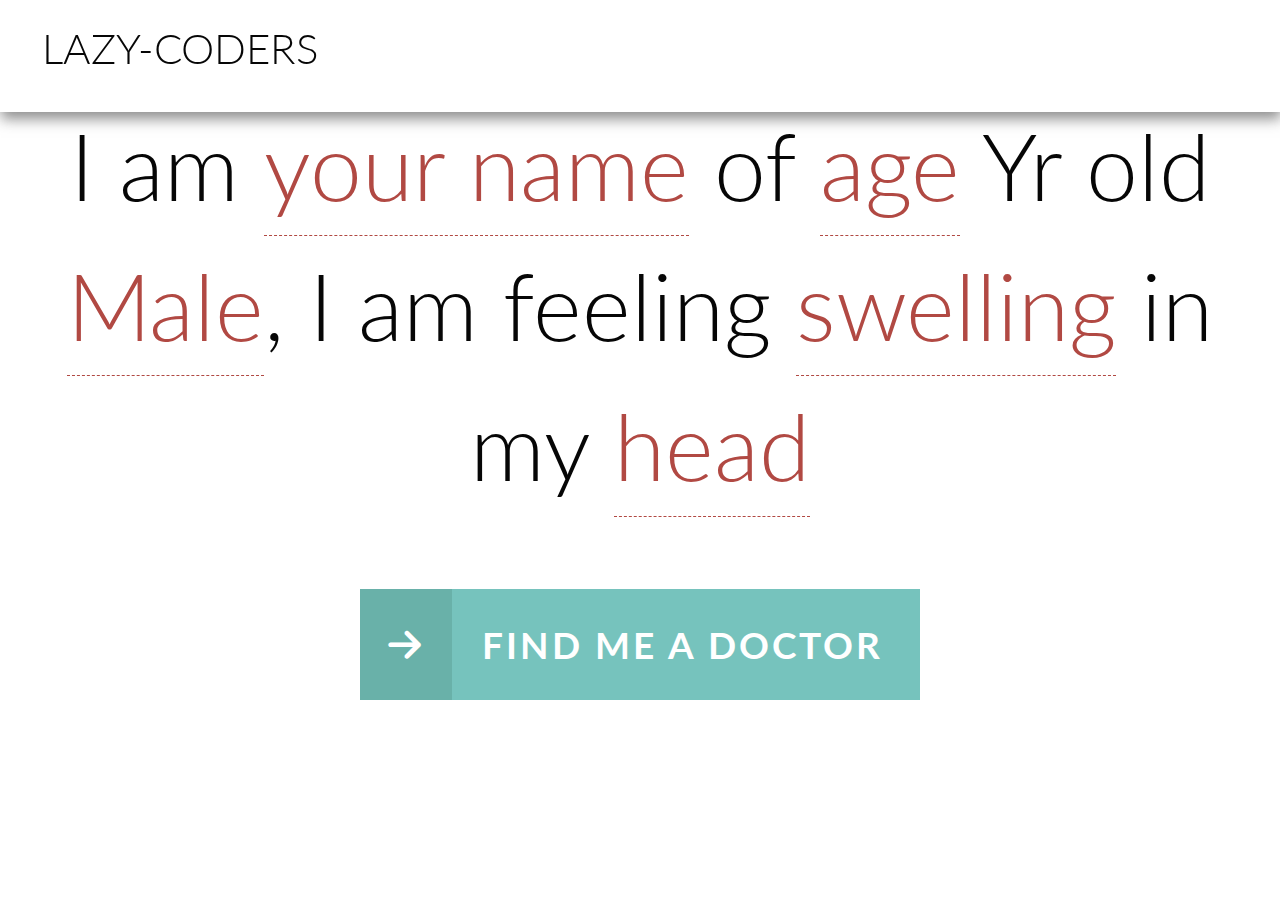
<file: index.html>
<!DOCTYPE html>
<html lang="en" class="no-js">
	<head>
		<meta charset="UTF-8" />
		<meta http-equiv="X-UA-Compatible" content="IE=edge,chrome=1">
		<meta name="viewport" content="width=device-width, initial-scale=1.0">
		<title></title>
		<link rel="shortcut icon" href="../favicon.ico">
		<link rel="stylesheet" type="text/css" href="/static/css/default.css" />
		<link rel="stylesheet" type="text/css" href="/static/css/component.css" />
		<script src="static/js/modernizr.custom.js"></script>
	</head>
	<body class="nl-blurred">
		<div class="container demo-1">
			<!-- Top Navigation -->
		<nav><h1>LAZY-CODERS<span></span></h1></nav>
			<header>

			</header>

			<div class="main clearfix">

				<form id="nl-form" class="nl-form"  method="post">I am
				<input type="text" value="" placeholder="your name" data-subline="For example: <em>Ram</em> or <em>Shayam</em>"/> of
				<select name="age">
						<option value="1" selected>age</option>
						<option value="2">0-6</option>
						<option value="3">6-12</option>
						<option value="4">12-25</option>
						<option value="2">25-more</option>
					</select> Yr  old
					<select name="sex">
						<option value="1" selected>Male</option>
						<option value="2">Female</option>
					</select>,


					I am feeling
					<select name="sympt">
						<option value="swollen" selected>swelling </option>
						<option value="bleeding">bleeding</option>
						<option value="pain">pain</option>
						<option value="weakness">weakness</option>
					</select>
					in my
					<select name="part">
						<option value="head" selected>head </option>
						<option value="hand">hand</option>
						<option value="legs">legs</option>
						<option value="stomach">stomach</option>
					</select>
					<div class="nl-submit-wrap">

						<button class="nl-submit">Find me a Doctor</button>
					</div>
					<div class="nl-overlay"></div>
				</form>


			</div>
		</div><!-- /container -->
		<script src="/static/js/nlform.js"></script>
		<script>
			var nlform = new NLForm( document.getElementById( 'nl-form' ) );
		</script>
	</body>
</html>
</file>
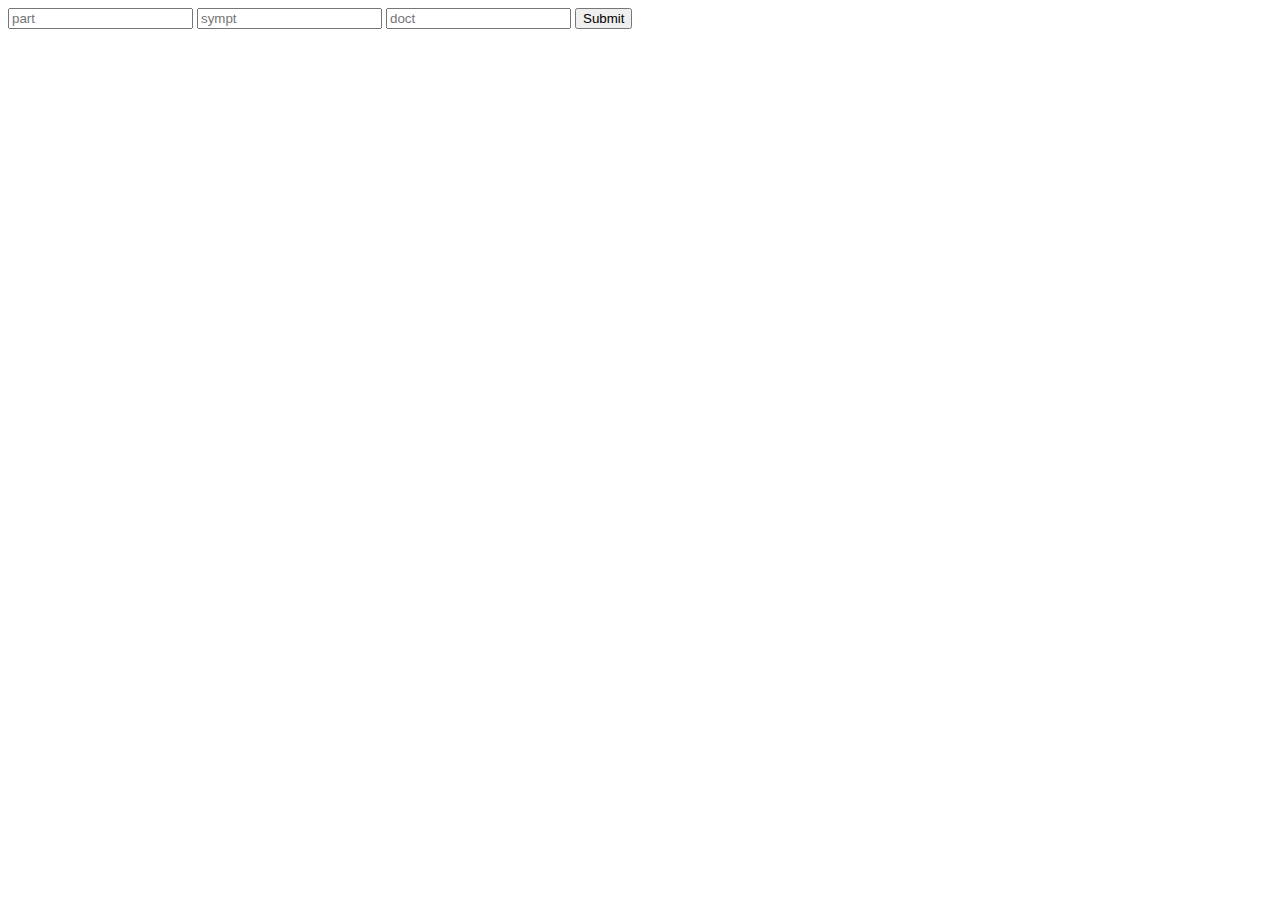
<file: form.html>
<html>
            <body>
              <form action="/profile" method="post">
               <input type="text" placeholder="part" name="part"/>
                <input type="text" placeholder="sympt" name="sympt"/>
                <input type="text" placeholder="doct" name="doct"/>
                <button type="submit">Submit</button>
              </form>
            </body>
</html>
</file>
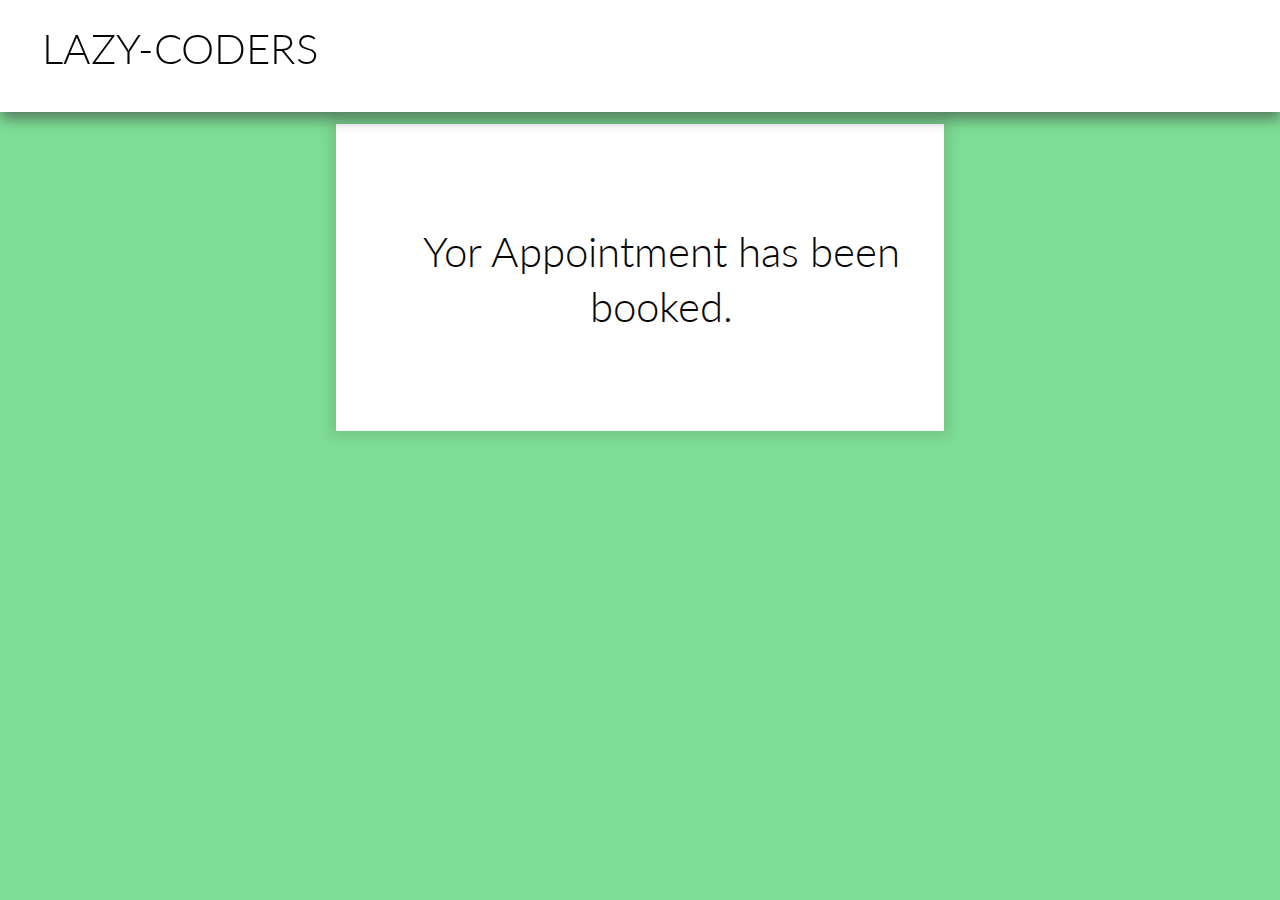
<file: Thankyou.html>
<!DOCTYPE html>
<html lang="en" class="no-js">
	<head>
		<meta charset="UTF-8" />
		<meta http-equiv="X-UA-Compatible" content="IE=edge,chrome=1">
		<meta name="viewport" content="width=device-width, initial-scale=1.0">
		<title></title>

		<link rel="shortcut icon" href="../favicon.ico">
		<link rel="stylesheet" type="text/css" href="/static/css/default.css" />
		<link rel="stylesheet" type="text/css" href="/static/css/component.css" />
		<script src="/static/js/modernizr.custom.js"></script>

		</head>
	<body class="nl-blurred docpage">
		<div class="container demo-1">
			<!-- Top Navigation -->
		<nav><h1>LAZY-CODERS<span></span></h1></nav>
			<header>
					sdfs
			</header>
			<div class=" endpage main clearfix ">



			<section class="docresult"><h1>Yor Appointment has been booked.</h1></section>





			</div>
		</div><!-- /container -->

	</body>

</html>
</file>
<file: static/css/default.css>
/* General Demo Style */
@import url(http://fonts.googleapis.com/css?family=Lato:300,400,700);

@font-face {
	font-family: 'codropsicons';
	src:url('../fonts/codropsicons/codropsicons.eot');
	src:url('../fonts/codropsicons/codropsicons.eot?#iefix') format('embedded-opentype'),
		url('../fonts/codropsicons/codropsicons.woff') format('woff'),
		url('../fonts/codropsicons/codropsicons.ttf') format('truetype'),
		url('../fonts/codropsicons/codropsicons.svg#codropsicons') format('svg');
	font-weight: normal;
	font-style: normal;
}

*, *:after, *:before { -webkit-box-sizing: border-box; -moz-box-sizing: border-box; box-sizing: border-box; }
body, html { font-size: 100%; padding: 0; margin: 0;}

/* Clearfix hack by Nicolas Gallagher: http://nicolasgallagher.com/micro-clearfix-hack/ */
.clearfix:before, .clearfix:after { content: " "; display: table; }
.clearfix:after { clear: both; }

body {
	font-family: 'Lato', Calibri, Arial, sans-serif;
	color: #060606;
	background: #FFFFFF;
	font-weight: 300;
	overflow-x: hidden;
}

a {
	color: #888;
	text-decoration: none;
}

a:hover,
a:active {
	color: #333;
}

/* Header Style */
.main,
.container > header {
	margin: 0 auto;
	height: 100%;
	padding: 2em;
}

.container > header {
	text-align: center;
	background: rgba(0,0,0,0.01);
}

.container > header h1 {
	font-size: 2.625em;
	line-height: 1.3;
	margin: 0;
	font-weight: 300;
}
nav h1 {
	text-align:left;
	font-size: 2.625em;
	line-height: 1.3;
	margin: 0;
	font-weight: 300;
	padding: .5em 0 0 1em;
}
section h1{
		text-align:center;
	font-size: 2.625em;
	line-height: 1.3;
	margin: 0;
	font-weight: 300;
	
		padding: 2.4em 0 0 1em;
}
.container > header span {
	display: block;
	font-size: 60%;
	color: #b14943;
	padding: 0 0 0.6em 0.1em;
}

/* Main Content */
.main {
	max-width: 100%;
	height: 25em;
}

/* To Navigation Style */
.codrops-top {
	background: #fff;
	background: rgba(255, 255, 255, 0.4);
	text-transform: uppercase;
	width: 100%;
	font-size: 0.69em;
	line-height: 2.2;
}

.codrops-top a {
	padding: 0 1em;
	letter-spacing: 0.1em;
	color: #E96D65;
	font-weight: 700;
	display: inline-block;
}

.codrops-top a:hover {
	background: rgba(255,255,255,0.5);
	color: #bd4a43;
}

.codrops-top span.right {
	float: right;
}

.codrops-top span.right a {
	float: left;
	display: block;
}

.codrops-icon:before {
	font-family: 'codropsicons';
	margin: 0 4px;
	speak: none;
	font-style: normal;
	font-weight: normal;
	font-variant: normal;
	text-transform: none;
	line-height: 1;
	-webkit-font-smoothing: antialiased;
}

.codrops-icon-drop:before {
	content: "\e001";
}

.codrops-icon-prev:before {
	content: "\e004";
}

.codrops-icon-archive:before {
	content: "\e002";
}

.codrops-icon-next:before {
	content: "\e000";
}

.codrops-icon-about:before {
	content: "\e003";
}

@media screen and (max-width: 25em) {

	.codrops-icon span {
		display: none;
	}

}


//cards animation

body{
    position: relative;
}
</file>
<file: static/css/component.css>
@font-face {
	font-family: 'nlicons';
	src:url('../fonts/nlicons/nlicons.eot');
	src:url('../fonts/nlicons/nlicons.eot?#iefix') format('embedded-opentype'),
		url('../fonts/nlicons/nlicons.woff') format('woff'),
		url('../fonts/nlicons/nlicons.ttf') format('truetype'),
		url('../fonts/nlicons/nlicons.svg#nlicons') format('svg');
	font-weight: normal;
	font-style: normal;
}

/* general style for the form */
.nl-form {
	width: 100%;
	font-size: 5.8em;
	line-height: 1.5;
	text-align: center;
}

.nl-form ul {
	list-style: none;
	margin: 0;
	padding: 0;
}

/* normalize the input elements, make them look like everything else */
.nl-form input,
.nl-form select,
.nl-form button {
	border: none;
	background: transparent;
	font-family: inherit;
	font-size: inherit;
	color: inherit;
	font-weight: inherit;
	line-height: inherit;
	display: inline-block;
	padding: 0;
	margin: 0;
	-webkit-appearance: none;
	-moz-appearance: none;
}

.nl-form input:focus {
	outline: none;
}

/* custom field (drop-down, text element) styling  */
.nl-field {
	display: inline-block;
	position: relative;
}

.nl-field.nl-field-open {
	z-index: 10000;
}

/* the toggle is the visible part in the form */
.nl-field-toggle,
.nl-form input,
.nl-form select  {
	line-height: inherit;
	display: inline-block;
	color: #b14943;
	cursor: pointer;
	border-bottom: 1px dashed #b14943;
}

/* drop-down list / text element */
.nl-field ul {
	position: absolute;
	visibility: hidden;
	background: #76C3BD;
	left: -0.5em;
	top: 50%;
	font-size: 80%;
	opacity: 0;
	-webkit-transform: translateY(-40%) scale(0.9);
	-moz-transform: translateY(-40%) scale(0.9);
	transform: translateY(-40%) scale(0.9);
	-webkit-transition: visibility 0s 0.3s, opacity 0.3s, -webkit-transform 0.3s;
	-moz-transition: visibility 0s 0.3s, opacity 0.3s, -moz-transform 0.3s;
	transition: visibility 0s 0.3s, opacity 0.3s, transform 0.3s;
}

.nl-field.nl-field-open ul {
	visibility: visible;
	opacity: 1;
	-webkit-transform: translateY(-50%) scale(1);
	-moz-transform: translateY(-50%) scale(1);
	transform: translateY(-50%) scale(1);
	-webkit-transition: visibility 0s 0s, opacity 0.3s, -webkit-transform 0.3s;
	-moz-transition: visibility 0s 0s, opacity 0.3s, -moz-transform 0.3s;
	transition: visibility 0s 0s, opacity 0.3s, transform 0.3s;
}

.nl-field ul li {
	color: #fff;
	position: relative;
}

.nl-dd ul li {
	padding: 0 1.5em 0 0.5em;
	cursor: pointer;
	white-space: nowrap;
}
.docresult{
 height:60%;
 width:50%;
 background: white;
 margin: .7% 0;
 -webkit-transition: height 2s; /* For Safari 3.1 to 6.0 */
  transition:  height 2s;
 position: relative;
 left: 25%;
-webkit-box-shadow: 0px 0px 13px 5px rgba(50, 50, 50, 0.16);
-moz-box-shadow:    0px 0px 13px 5px rgba(50, 50, 50, 0.16);

 /* box-shadow:         0px 0px 13px 5px rgba(50, 50, 50, 0.16); */

}
.docresult:hover{

 -webkit-box-shadow: 1px 5px 28px 0px rgba(50, 50, 50, 0.75);
-moz-box-shadow:    1px 5px 28px 0px rgba(50, 50, 50, 0.75);


 /* box-shadow:         1px 5px 28px 0px rgba(50, 50, 50, 0.75); */

}
.docpage{
	background: rgba(47, 202, 84, 0.62);
}
.docContent{
	padding-top:.8em;
	position: relative;  margin-bottom: 9em;
}

.flip{
 height:200%;
 
 -webkit-box-shadow: 1px 9px 18px 0px rgba(50, 50, 50, 0.75);
-moz-box-shadow:    1px 9px 18px 0px rgba(50, 50, 50, 0.75);
box-shadow:         1px 9px 18px 0px rgba(50, 50, 50, 0.75);
}


nav{position: fixed;
	color:block;
	z-index: 1000;height:7em;
	width:100%;
	background:white;
	-webkit-box-shadow: 1px 7px 13px 0px rgba(50, 50, 50, 0.55);
-moz-box-shadow:    1px 7px 13px 0px rgba(50, 50, 50, 0.55);
box-shadow:         1px 7px 13px 0px rgba(50, 50, 50, 0.55);
}
.docresult img{
	-webkit-box-shadow:none;
	height:150px;
	width:150px;
transition:  border-radius .6s;
	padding:1em;
	position: absolute;
	left: 1%;
}
.user img{
	-webkit-box-shadow:none;
	box-shadow: none;
	border-radius:50%;	 	
}
.none{
	display:none;
}
.docDetail{
	line-height:.1em;
	display:block;
	position: absolute;
	left: 20%;
}
.docAvail{
	display:block;
	position: absolute;
	padding: 2em;
	line-height:.3em;
	right: 0em;
}
.docAvail >p{
line-height:1em;	
}
.docDetail h2{position: relative;
size: 1em;
padding-top: .5em;
}
.none{
	display:none;
}
.endpage{
	height:36em;
}
.endP {
	left:40%;
	line-height:1em;
}

.EdocAvail
{
	display: block;
position: absolute;
padding: 2em;
line-height: 1em;
left: 12em;
top: 13em;
}
.endP p{
padding-left:4em;	
}
.e img{
	left: 11%;
top: 6em;
}
.docInfo{
	height: 100%;
width: 26%;
	float: left;

	/* margin: 1em; */
}
.oDetails{
	text-align:center;
	display:block;
}
#fsub{
width: 70%;
margin: 2em 2em 0 2em;
height: 2em;
color: black;
font-size: 1.4em;
border: 2px solid;
background: rgba(240, 248, 255, 0);
font-family: inherit;
}

#fsub1{
width: 70%;
margin: 1em;
height: 2em;
color: black;
font-size: 1.4em;
border: 2px solid;
background: rgba(240, 248, 255, 0);
font-family: inherit;
position: relative;
left: 12%;
}

#fsub2{
width: 10%;
margin: 1em;
height: 2em;
color: black;
font-size: 1em;
border: 2px solid;
background: rgba(240, 248, 255, 0);
font-family: inherit;
position: relative;
left: 4%;
top: 8em;}
 .docInfo form input {
font-size:1.7em;
}

 .docInfo form 
{
font-size: 1em;
padding: 1em;
}
table{
	margin:0 auto;
}
table tr{text-align:center;}
table th{
	margin: 0 2%;
}
.nl-dd ul li.nl-dd-checked {
	color: #478982;
}

.no-touch .nl-dd ul li:hover {
	background: rgba(0,0,0,0.05);
}

.no-touch .nl-dd ul li:hover:active {
	color: #478982;
}

/* icons for some elements */
.nl-dd ul li.nl-dd-checked:before,
.nl-submit:before,
.nl-field-go:before {
	font-family: 'nlicons';
	speak: none;
	font-style: normal;
	font-weight: normal;
	font-variant: normal;
	text-transform: none;
	-webkit-font-smoothing: antialiased;
}

.nl-dd ul li.nl-dd-checked:before {
	content: "\e000";
	position: absolute;
	right: 1em;
	font-size: 50%;
	line-height: 3;
}

.nl-ti-text ul {
	min-width: 8em;
}

.nl-ti-text ul li.nl-ti-input input {
	width: 100%;
	padding: 0.2em 2em 0.2em 0.5em;
	border-bottom: none;
	color: #fff;
}

.nl-form .nl-field-go {
	position: absolute;
	right: 0;
	top: 0;
	height: 100%;
	cursor: pointer;
	background: rgba(0,0,0,0.1);
	width: 1.8em;
	text-align: center;
	color: transparent;
}

.nl-field-go:before {
	content: "\e001";
	font-size: 75%;
	color: #fff;
	width: 100%;
	line-height: 2.5;
	display: block;
}

/* custom placeholder color */
input::-webkit-input-placeholder {
	color: rgba(255,255,255,0.8);
}

input:active::-webkit-input-placeholder ,
input:focus::-webkit-input-placeholder {
	color: rgba(255,255,255,0.2);
}

input::-moz-placeholder {
	color: rgba(255,255,255,0.8);
}

input:active::-moz-placeholder,
input:focus::-moz-placeholder {
	color: rgba(255,255,255,0.2);
}

input:-ms-input-placeholder {  
	color: rgba(255,255,255,0.8);
}

input:active::-ms-input-placeholder ,
input:focus::-ms-input-placeholder {
	color: rgba(255,255,255,0.2);
}

/* example field below text input */
.nl-ti-text ul li.nl-ti-example {
	font-size: 40%;
	font-style: italic;
	font-weight: 400;
	padding: 0.4em 1em;
	color: rgba(0,0,0,0.2);
	border-top: 1px dashed rgba(255,255,255,0.7);
}

.nl-ti-text ul li.nl-ti-example em {
	color: #fff
}

/* submit button */
.nl-submit-wrap {
	margin-top: 0.4em;
}

.nl-form .nl-submit {
	line-height: 3;
	text-transform: uppercase;
	cursor: pointer;
	position: relative;
	background: #76C3BD;
	color: #fff;
	padding: 0 1em 0 0;
	font-size: 40%;
	font-weight: bold;
	letter-spacing: 3px;
}

.nl-submit:before {
	content: "\e001";
	color: #fff;
	float: left;
	padding: 0 0.7em;
	margin: 0 0.8em 0 0;
	background: #69B1A9;
}

.no-touch .nl-form .nl-submit:hover,
.no-touch .nl-form .nl-submit:active {
	background: #69B1A9;
}

.no-touch .nl-form .nl-submit:hover:before {
	background: #58a199;
}

/* overlay becomes visible when a field is opened */
.nl-overlay {
	position: fixed;
	top: 0;
	left: 0;
	width: 100%;
	height: 100%;
	background: rgba(0,0,0,0.5);
	opacity: 0;
	z-index: 9999;
	visibility: hidden;
	-webkit-transition: visibility 0s 0.3s, opacity 0.3s;
	-moz-transition: visibility 0s 0.3s, opacity 0.3s;
	transition: visibility 0s 0.3s, opacity 0.3s;
}

.nl-field.nl-field-open ~ .nl-overlay {
	opacity: 1;
	visibility: visible;
	-webkit-transition-delay: 0s;
	-moz-transition-delay: 0s;
	transition-delay: 0s;
}

@media screen and (max-width: 45em) {
	.nl-form {
		font-size: 3em;
	}
}

@media screen and (max-width: 25em) {
	.nl-form {
		font-size: 2em;
	}
}
</file>
